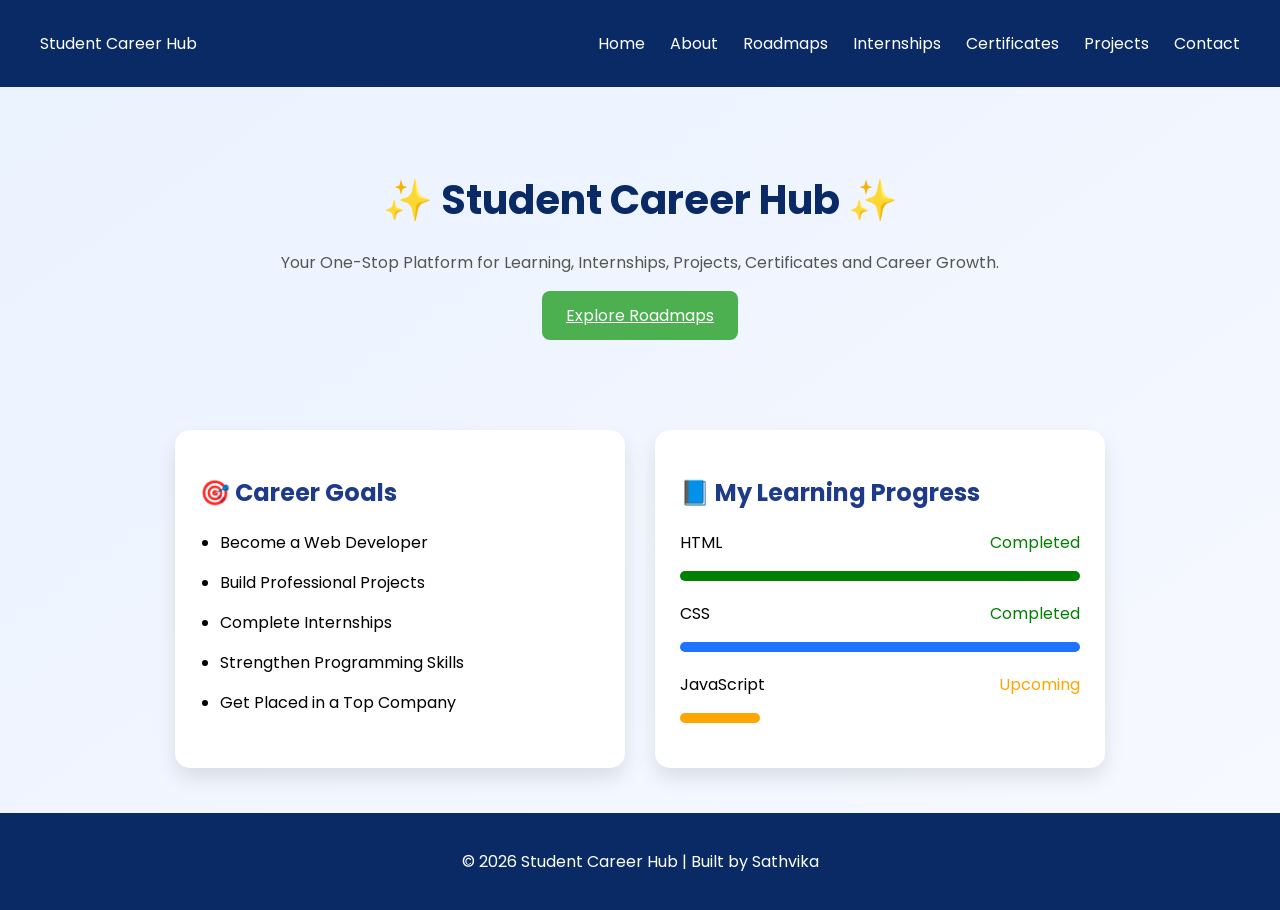
<file: index.html>
<!DOCTYPE html>
<html lang="en">
<head>
  <meta charset="UTF-8">
  <meta name="viewport" content="width=device-width,initial-scale=1.0">
  <title>Student Career Hub</title>
  <link rel="stylesheet" href="style.css">
  <link rel="preconnect" href="https://fonts.googleapis.com">
  <link rel="preconnect" href="https://fonts.gstatic.com" crossorigin>
  <link href="https://fonts.googleapis.com/css2?family=Poppins:wght@300;400;500;600;700&display=swap" rel="stylesheet">
  <meta name="viewport" content="width=device-width, initial-scale=1.0">
</head>

<body>

  <!-- NAVBAR --> 
  <nav class="navbar">
    <div class="logo">Student Career Hub</div>
    <ul>
        <li><a href="index.html">Home</a></li>
        <li><a href="about.html">About</a></li>
        <li><a href="roadmaps.html">Roadmaps</a></li>
        <li><a href="internships.html">Internships</a></li>
        <li><a href="certificates.html">Certificates</a></li>
        <li><a href="projects.html">Projects</a></li>
        <li><a href="contact.html">Contact</a></li>
    </ul>
  </nav>

  <main class="main-content">
  <!-- HERO SECTION -->
  <section class="hero">
    <h1>✨ Student Career Hub ✨</h1>
    <p>Your One-Stop Platform for Learning, Internships, Projects, Certificates and Career Growth.</p>
    <a href="roadmaps.html"class="btn">Explore Roadmaps</a>
  </section>

  <!-- CARDS SECTION -->
  <section class="cards">

    <!-- LEFT CARD -->
    <div class="card">
      <h2>🎯 Career Goals</h2>
      <ul>
        <li>Become a Web Developer</li>
        <li>Build Professional Projects</li>
        <li>Complete Internships</li>
        <li>Strengthen Programming Skills</li>
        <li>Get Placed in a Top Company</li>
      </ul>
    </div>

    <!-- RIGHT CARD -->
    <div class="card">
      <h2>📘 My Learning Progress</h2>

      <div class="progress">
        <p>HTML <span class="done">Completed</span></p>
        <div class="bar green"></div>
      </div>

      <div class="progress">
        <p>CSS <span class="done">Completed</span></p>
        <div class="bar blue"></div>
      </div>

      <div class="progress">
        <p>JavaScript <span class="upcoming">Upcoming</span></p>
        <div class="bar orange"></div>
      </div>

    </div>

  </section>
  </main>

  <footer>
    <p>© 2026 Student Career Hub | Built by Sathvika</p>
  </footer>
</body>
</html>
</file>
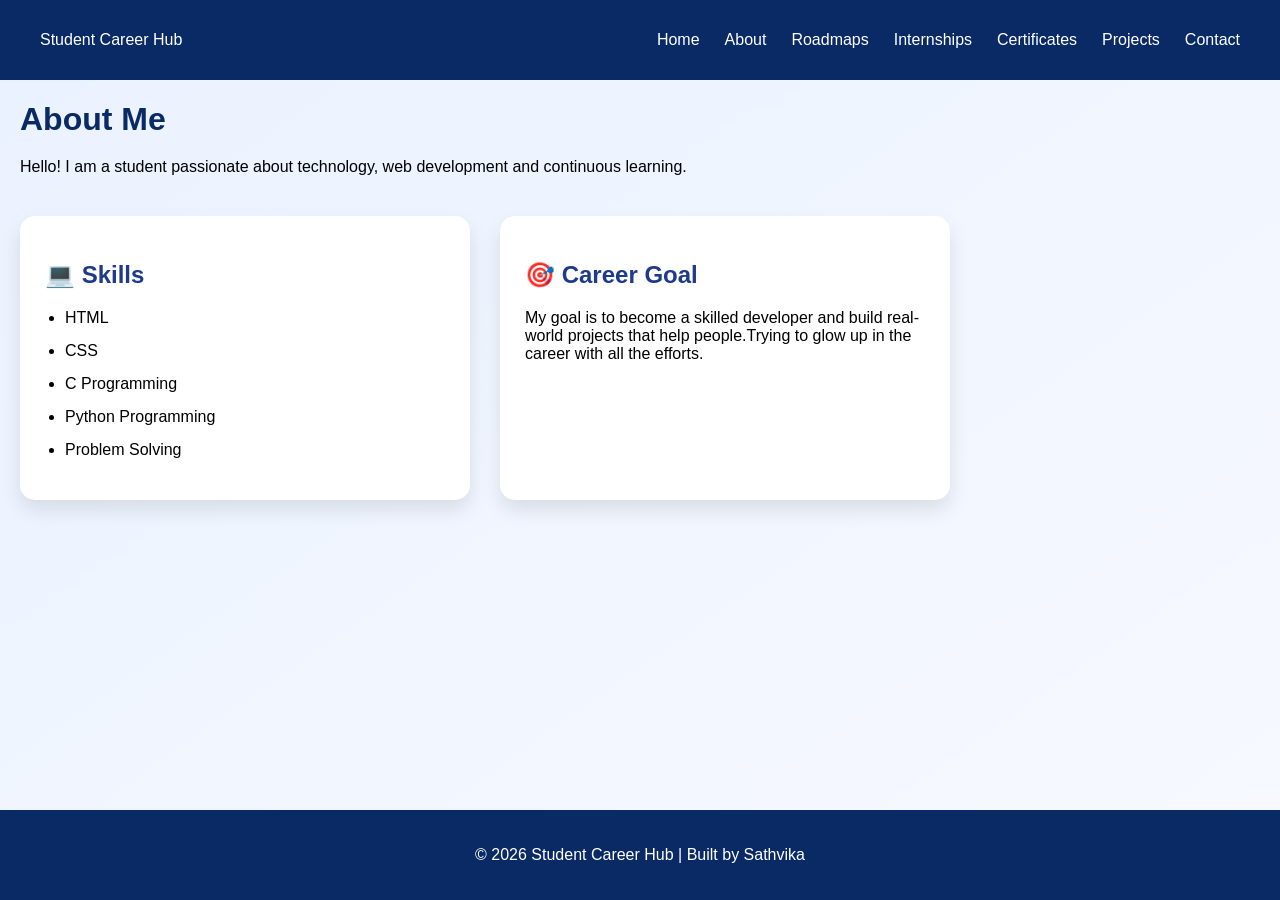
<file: about.html>
<!DOCTYPE html>
<html>
<head>
    <title>About Me</title>
    <link rel="stylesheet" href="style.css">
</head>
<body>

    <nav class="navbar">
        <div class="logo">Student Career Hub</div>
        <ul>
            <li><a href="index.html">Home</a></li>
            <li><a href="about.html">About</a></li>
            <li><a href="roadmaps.html">Roadmaps</a></li>
            <li><a href="internships.html">Internships</a></li>
            <li><a href="certificates.html">Certificates</a></li>
            <li><a href="projects.html">Projects</a></li>
            <li><a href="contact.html">Contact</a></li>
        </ul>
    </nav>

<div class="page-content">
<h1>About Me</h1>

<p>
Hello! I am a student passionate about technology,
web development and continuous learning.
</p>

<div class="about-cards">

    <div class="card">
        <h2>💻 Skills</h2>
        <ul>
            <li>HTML</li>
            <li>CSS </li>
            <li>C Programming</li>
            <li>Python Programming</li>
            <li>Problem Solving</li>
        </ul>
    </div>

    <div class="card">
        <h2>🎯 Career Goal</h2>
        <p>
            My goal is to become a skilled developer and build
            real-world projects that help people.Trying to glow
            up in the career with all the efforts.
        </p>
    </div>

</div>
</div>
  <footer>
    <p>© 2026 Student Career Hub | Built by Sathvika</p>
  </footer>
</body>
</html>
</file>
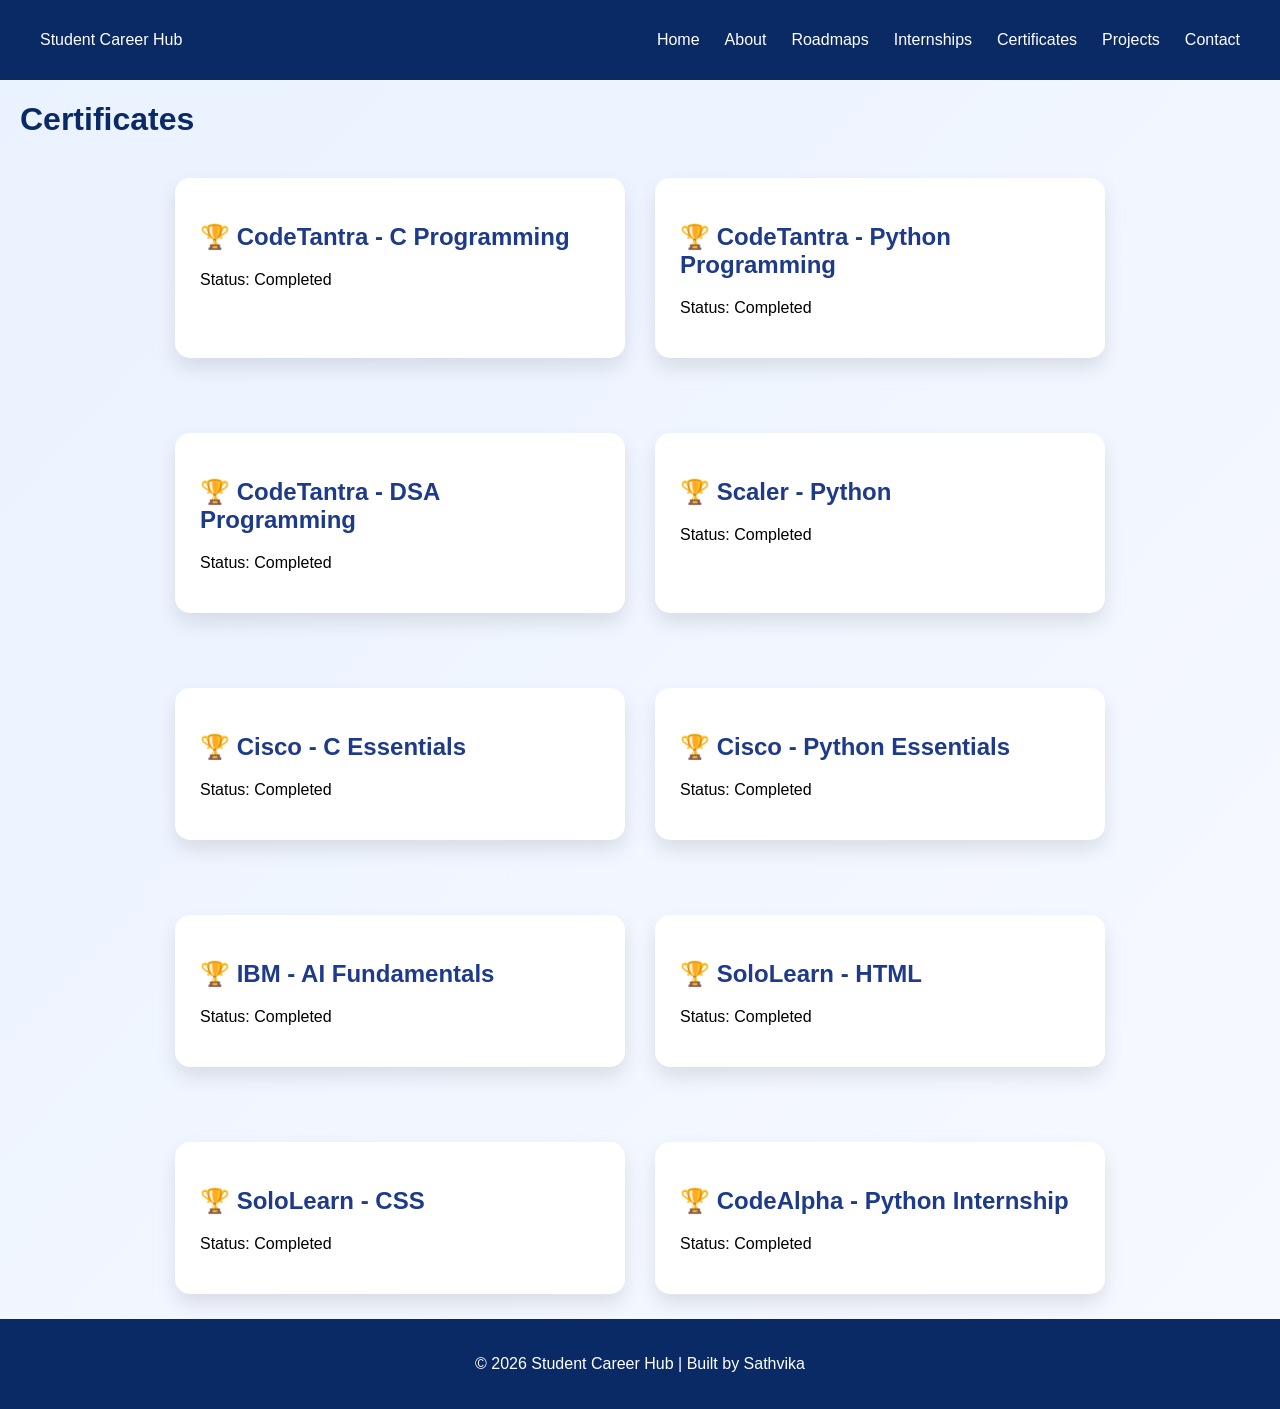
<file: certificates.html>
<!DOCTYPE html>
<html>
<head>
    <title>Certificates</title>
    <link rel="stylesheet" href="style.css">
</head>

<body>

<nav class="navbar">
    <div class="logo">Student Career Hub</div>
    <ul>
        <li><a href="index.html">Home</a></li>
        <li><a href="about.html">About</a></li>
        <li><a href="roadmaps.html">Roadmaps</a></li>
        <li><a href="internships.html">Internships</a></li>
        <li><a href="certificates.html">Certificates</a></li>
        <li><a href="projects.html">Projects</a></li>
        <li><a href="contact.html">Contact</a></li>
    </ul>
  </nav>

  <div class="page-content">

<h1>Certificates</h1>

<div class="certificate-cards">

    <div class="card">
        <h2>🏆 CodeTantra - C Programming</h2>
        <p>Status: Completed</p>
    </div>

    <div class="card">
        <h2>🏆 CodeTantra - Python Programming</h2>
        <p>Status: Completed</p>
    </div>
    <div class="card">
        <h2>🏆 CodeTantra - DSA Programming</h2>
        <p>Status: Completed</p>
    </div>
    <div class="card">
        <h2>🏆 Scaler - Python</h2>
        <p>Status: Completed</p>
    </div>

    <div class="card">
        <h2>🏆 Cisco - C Essentials</h2>
        <p>Status: Completed</p>
    </div>

    <div class="card">
        <h2>🏆 Cisco - Python Essentials</h2>
        <p>Status: Completed</p>
    </div>

    <div class="card">
        <h2>🏆 IBM - AI Fundamentals</h2>
        <p>Status: Completed</p>
    </div>

    <div class="card">
        <h2>🏆 SoloLearn - HTML</h2>
        <p>Status: Completed</p>
    </div>

    <div class="card">
        <h2>🏆 SoloLearn - CSS</h2>
        <p>Status: Completed</p>
    </div>
    <div class="card">
        <h2>🏆 CodeAlpha - Python Internship</h2>
        <p>Status: Completed</p>
    </div>
   
</div>
  </div>
    <footer>
    <p>© 2026 Student Career Hub | Built by Sathvika</p>
  </footer>
</body>
</html>
</file>
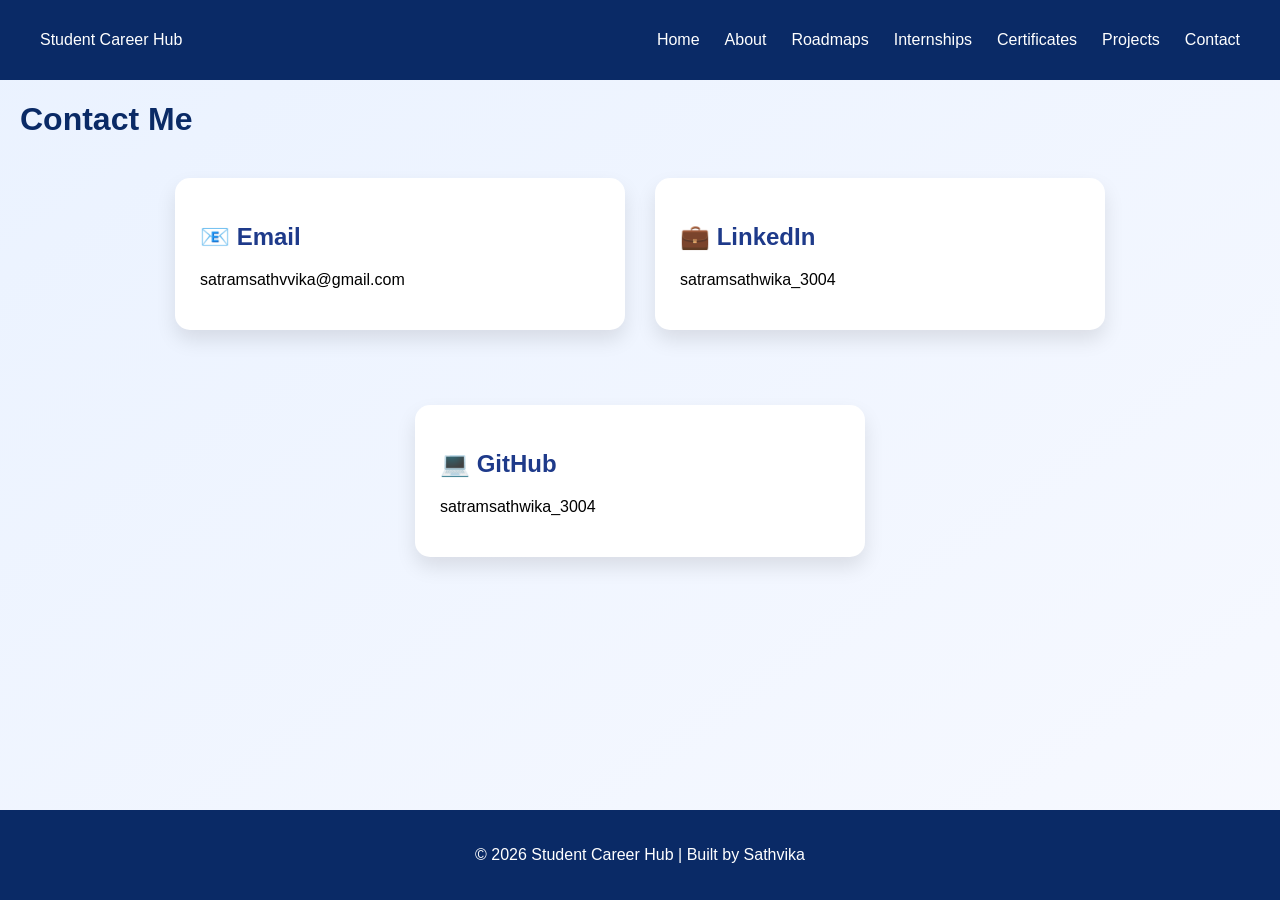
<file: contact.html>
<!DOCTYPE html>
<html>
<head>
    <title>Contact</title>
    <link rel="stylesheet" href="style.css">
</head>

<body>

<nav class="navbar">
    <div class="logo">Student Career Hub</div>
    <ul>
        <li><a href="index.html">Home</a></li>
        <li><a href="about.html">About</a></li>
        <li><a href="roadmaps.html">Roadmaps</a></li>
        <li><a href="internships.html">Internships</a></li>
        <li><a href="certificates.html">Certificates</a></li>
        <li><a href="projects.html">Projects</a></li>
        <li><a href="contact.html">Contact</a></li>
    </ul>
  </nav>

<div class="page-content">
<h1>Contact Me</h1>

<div class="contact-card">

    <div class="card">
        <h2>📧 Email</h2>
        <p>satramsathvvika@gmail.com</p>
    </div>

    <div class="card">
        <h2>💼 LinkedIn</h2>
        <p>satramsathwika_3004</p>
    </div>

    <div class="card">
        <h2>💻 GitHub</h2>
        <p>satramsathwika_3004</p>
    </div>

</div>
</div>
  <footer>
    <p>© 2026 Student Career Hub | Built by Sathvika</p>
  </footer>
</body>
</html>
</file>
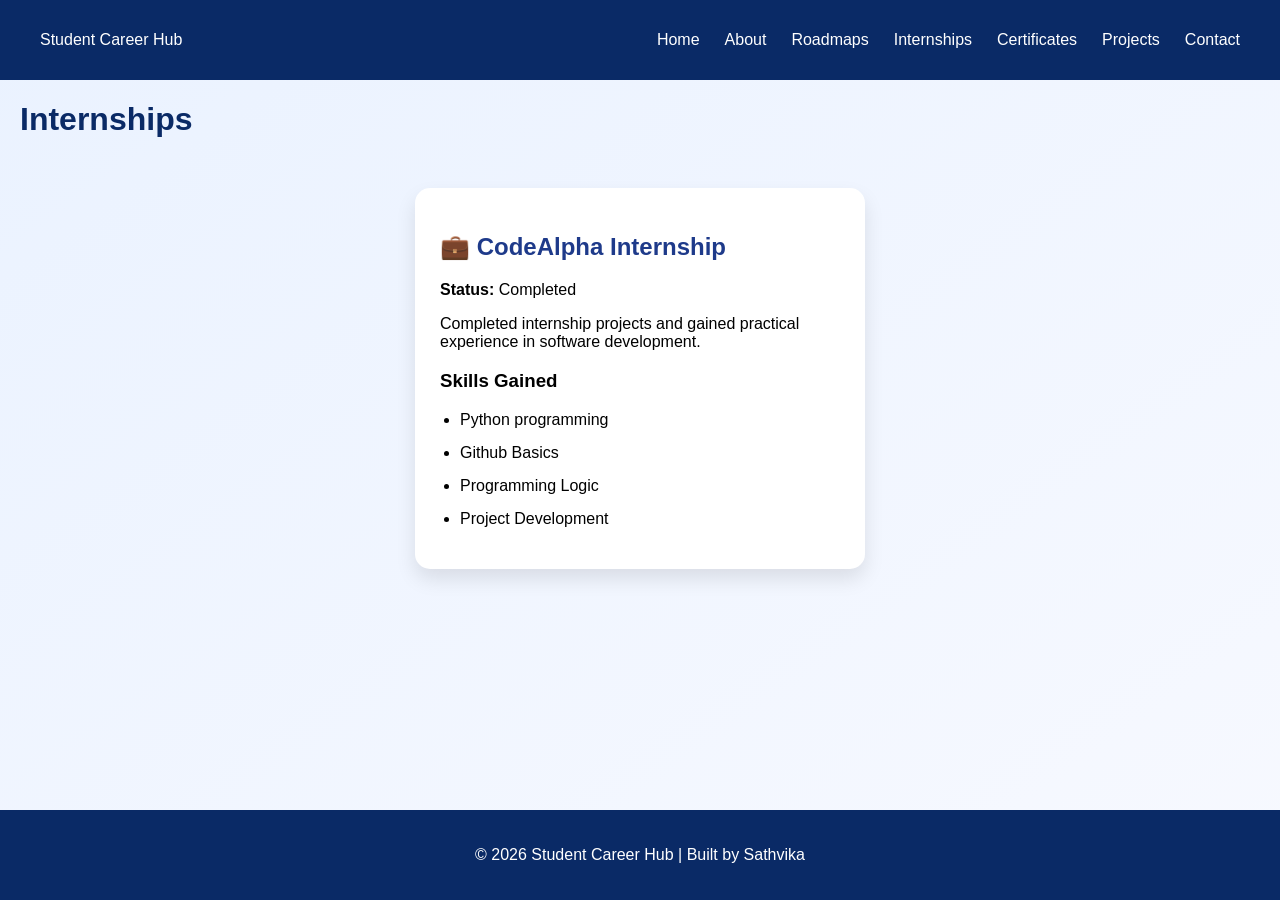
<file: internships.html>
<!DOCTYPE html>
<html>
<head>
    <title>Internships</title>
    <link rel="stylesheet" href="style.css">
</head>

<body>

<nav class="navbar">
    <div class="logo">Student Career Hub</div>
    <ul>
        <li><a href="index.html">Home</a></li>
        <li><a href="about.html">About</a></li>
        <li><a href="roadmaps.html">Roadmaps</a></li>
        <li><a href="internships.html">Internships</a></li>
        <li><a href="certificates.html">Certificates</a></li>
        <li><a href="projects.html">Projects</a></li>
        <li><a href="contact.html">Contact</a></li>
    </ul>
  </nav>

<div class="page-content">
<h1>Internships</h1>

<div class="internship-cards">

    <div class="card">
        <h2>💼 CodeAlpha Internship</h2>

        <p><strong>Status:</strong> Completed</p>

        <p>
            Completed internship projects and gained practical
            experience in software development.
        </p>

        <h3>Skills Gained</h3>

        <ul>
            <li>Python programming</li>
            <li>Github Basics</li>
            <li>Programming Logic</li>
            <li>Project Development</li>
        </ul>
    </div>

</div>
</div>
  <footer>
    <p>© 2026 Student Career Hub | Built by Sathvika</p>
  </footer>
</body>
</html>
</file>
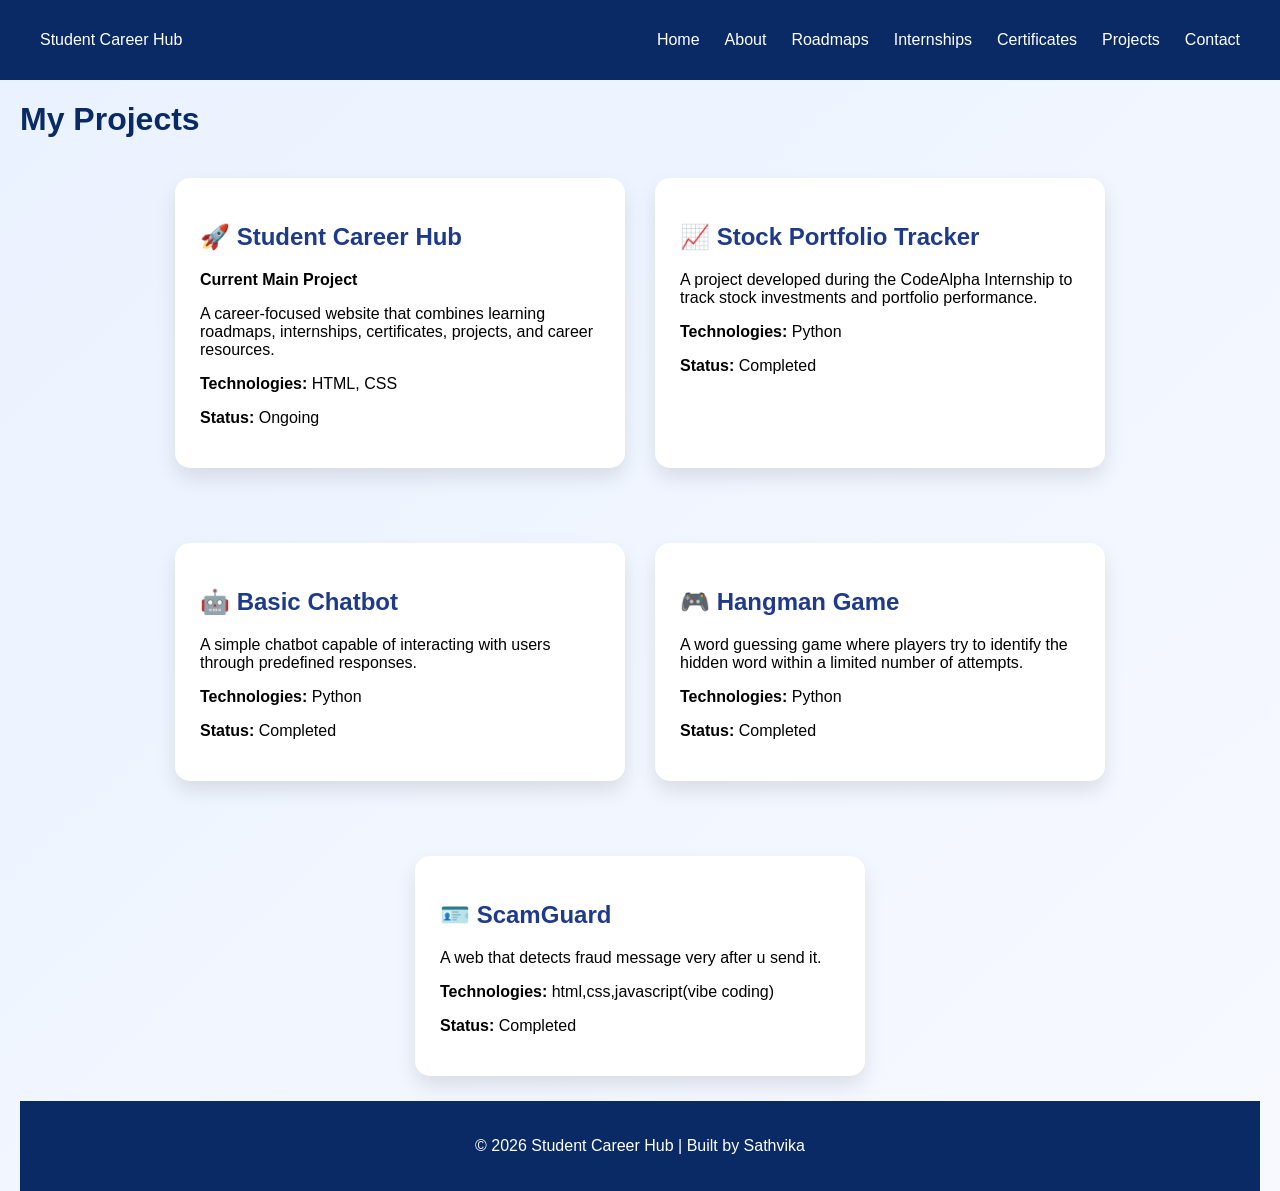
<file: projects.html>
<!DOCTYPE html>
<html>
<head>
    <title>Projects</title>
    <link rel="stylesheet" href="style.css">
</head>

<body>

<nav class="navbar">
    <div class="logo">Student Career Hub</div>
    <ul>
        <li><a href="index.html">Home</a></li>
        <li><a href="about.html">About</a></li>
        <li><a href="roadmaps.html">Roadmaps</a></li>
        <li><a href="internships.html">Internships</a></li>
        <li><a href="certificates.html">Certificates</a></li>
        <li><a href="projects.html">Projects</a></li>
        <li><a href="contact.html">Contact</a></li>
    </ul>
  </nav>

<div class="page-content">
<h1>My Projects</h1>

<div class="project-cards">

    <div class="card">
        <h2>🚀 Student Career Hub</h2>

        <p><strong>Current Main Project</strong></p>

        <p>
            A career-focused website that combines learning roadmaps,
            internships, certificates, projects, and career resources.
        </p>

        <p><strong>Technologies:</strong> HTML, CSS</p>
        <p><strong>Status:</strong> Ongoing</p>
    </div>

    <div class="card">
        <h2>📈 Stock Portfolio Tracker</h2>

        <p>
            A project developed during the CodeAlpha Internship
            to track stock investments and portfolio performance.
        </p>
          <p><strong>Technologies:</strong> Python</p>
        <p><strong>Status:</strong> Completed</p>
    </div>

    <div class="card">
        <h2>🤖 Basic Chatbot</h2>

        <p>
            A simple chatbot capable of interacting with users
            through predefined responses.
        </p>
          <p><strong>Technologies:</strong> Python</p>
        <p><strong>Status:</strong> Completed</p>
    </div>

    <div class="card">
        <h2>🎮 Hangman Game</h2>

        <p>
            A word guessing game where players try to identify
            the hidden word within a limited number of attempts.
        </p>
          <p><strong>Technologies:</strong> Python</p>
        <p><strong>Status:</strong> Completed</p>
    </div>
<div class="card">
        <h2>🪪 ScamGuard</h2>

        <p>
           A web that detects fraud message very after u send it.
        </p>
          <p><strong>Technologies:</strong> html,css,javascript(vibe coding)</p>
        <p><strong>Status:</strong> Completed</p>
    </div>
</div>
  <footer>
    <p>© 2026 Student Career Hub | Built by Sathvika</p>
  </footer>
</body>
</html>
</file>
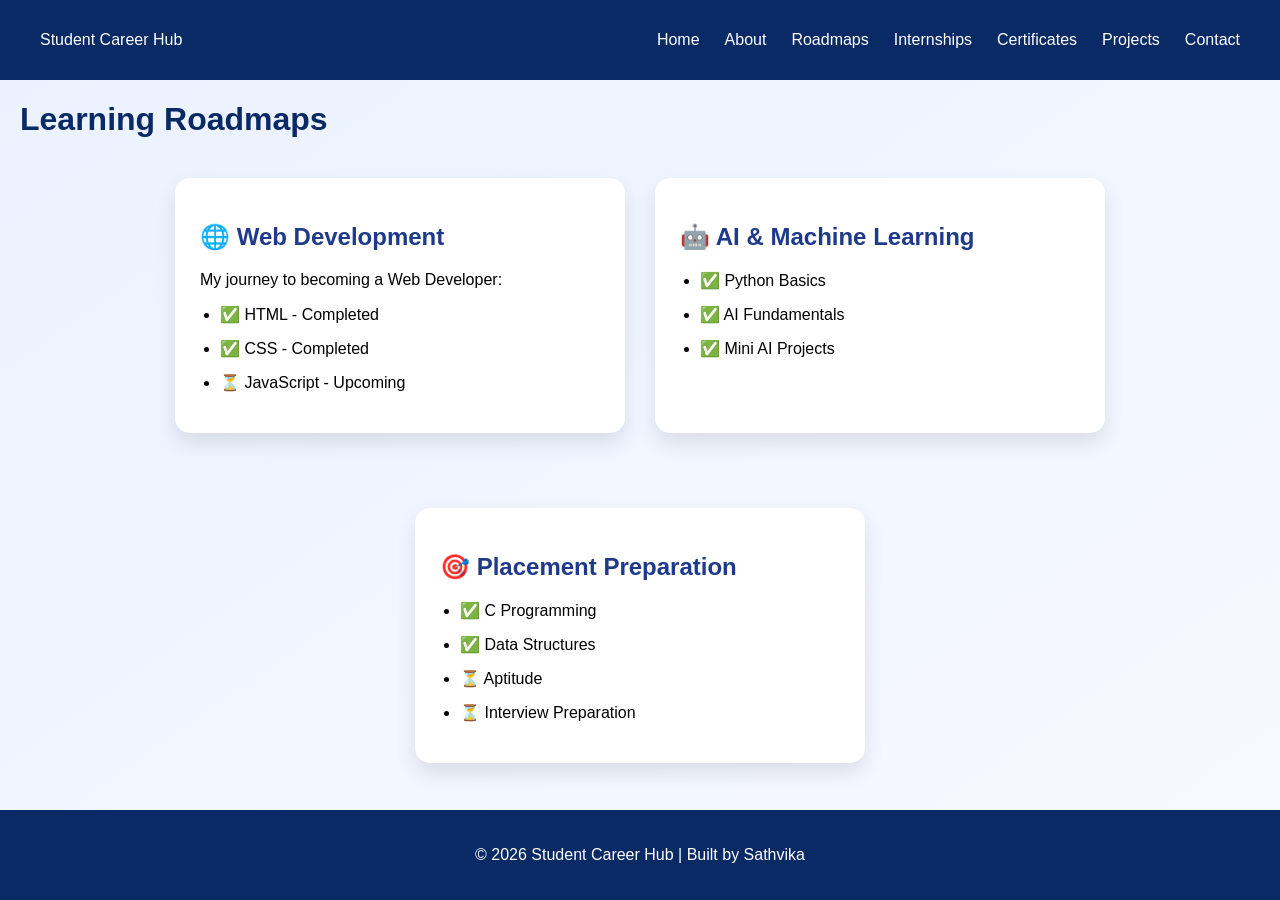
<file: roadmaps.html>
<!DOCTYPE html>
<html>
<head>
    <title>Learning Roadmaps</title>
    <link rel="stylesheet" href="style.css">
</head>
<body>

<nav class="navbar">
    <div class="logo">Student Career Hub</div>
    <ul>
        <li><a href="index.html">Home</a></li>
        <li><a href="about.html">About</a></li>
        <li><a href="roadmaps.html">Roadmaps</a></li>
        <li><a href="internships.html">Internships</a></li>
        <li><a href="certificates.html">Certificates</a></li>
        <li><a href="projects.html">Projects</a></li>
        <li><a href="contact.html">Contact</a></li>
    </ul>
  </nav>

<div class="page-content">
<h1>Learning Roadmaps</h1>

<div class="roadmap-cards">
<div class="card">
    <h2>🌐 Web Development</h2>
    <p>My journey to becoming a Web Developer:</p>

    <ul>
        <li>✅ HTML - Completed</li>
        <li>✅ CSS - Completed</li>
        <li>⏳ JavaScript - Upcoming</li>
    </ul>
</div>

<div class="card">
    <h2>🤖 AI & Machine Learning</h2>

    <ul>
        <li>✅ Python Basics</li>
        <li>✅ AI Fundamentals</li>
        <li>✅ Mini AI Projects</li>
    </ul>
</div>

<div class="card">
    <h2>🎯 Placement Preparation</h2>

    <ul>
        <li>✅ C Programming</li>
        <li>✅ Data Structures</li>
        <li>⏳ Aptitude</li>
        <li>⏳ Interview Preparation</li>
    </ul>
</div>
</div>
</div>
  <footer>
    <p>© 2026 Student Career Hub | Built by Sathvika</p>
  </footer>
</body>
</html>
</file>
<file: style.css>
body {
  margin: 0;
  font-family: 'Poppins', sans-serif;
  background: linear-gradient(to bottom right, #eaf2ff, #f7f9ff);
  display:flex;
  flex-direction:column;
  min-height: 100vh;
}

/* NAVBAR */
.navbar {
  background: #0a2a66;
  color: white;
  display: flex;
  justify-content: space-between;
  padding: 15px 40px;
  align-items: center;
}

.navbar ul {
  list-style: none;
  display: flex;
  gap: 25px;
}

.navbar ul li {
  cursor: pointer;
}

/* HERO */
.hero {
  text-align: center;
  padding: 50px 20px;
}

.hero h1 {
  font-size: 40px;
  color: #0a2a66;
}

.hero p {
  color: #555;
}

/* CARDS */
.cards {
  display: flex;
  justify-content: center;
  gap: 30px;
  padding: 20px;
}

.card {
  background: white;
  width: 400px;
  padding: 25px;
  border-radius: 15px;
  box-shadow: 0 10px 20px rgba(0,0,0,0.1);
  margin-top:20px;
  margin-bottom:25px;
  transition:all 0.3s ease;
}

.card:hover{
  transform:translateY(-8px);
  box-shadow: 0 8px 20px rgba(0,0,0,0.15);
}

/* LEFT CARD LIST */
.card ul {
  padding-left: 20px;
}

.card ul li {
  margin: 15px 0;
}

/* PROGRESS */
.progress {
  margin-bottom: 20px;
}

.bar {
  height: 10px;
  border-radius: 10px;
  background: #ddd;
  margin-top: 5px;
}

.green {
  width: 100%;
  background: green;
}

.blue {
  width: 100%;
  background: #1e73ff;
}

.orange {
  width: 20%;
  background: orange;
}

/* STATUS TEXT */
.done {
  color: green;
  float: right;
}

.progressing {
  color: #1e73ff;
  float: right;
}

.upcoming {
  color: orange;
  float: right;
}
.navbar ul li a{
    text-decoration: none;
    color: white;
}
.navbar ul li a:hover{
    color: #ffdd57;
}
.page-content{
  max: width 1000px;
  width:100%;
  margin:0 auto;
  padding:0 20px;
  box-sizing:border-box;
}
.about-cards{
    display:flex;
    gap:30px;
    flex-wrap:wrap;
    margin-top:20px;
}
h1{
  color:#0a2a66;
  margin-bottom:20px;
}
h2{
  color:#1e3a8a;
}
.roadmap-cards{
    display: flex;
    gap: 30px;
    flex-wrap: wrap;
    justify-content: center;
}
.internship-cards{
    display: flex;
    justify-content: center;
    margin-top: 30px;
}

.internship-cards .card{
    max-width: 600px;
}

.internship-cards ul{
    padding-left: 20px;
}
.certificate-cards{
    display: flex;
    flex-wrap: wrap;
    gap: 30px;
    justify-content: center;
}
.project-cards{
    display: flex;
    flex-wrap: wrap;
    gap: 30px;
    justify-content: center;
}
.contact-card{
    display: flex;
    flex-wrap: wrap;
    gap: 30px;
    justify-content: center;
}
footer{
    text-align: center;
    padding: 20px;
    margin-top: auto;
    background-color: #0a2a66;
    color: white;
}
.main-content{
  flex:1;
}
.btn{
  display:inline-block;
  padding: 12px 24px;
  background:#4CAF50;
  color: white;
  text-decoration: :none;
  border-radius:8px;
  transition:0.3s;
  font-weigth:500;
}
.btn:hover{
  transform:scale(1.05);
}
@media (max-width: 768px) {

  /* NAVBAR */
  .navbar ul {
    flex-direction: column;
    align-items: center;
    gap: 10px;
  }

  /* CERTIFICATE SECTION */
  .certificate-cards {
    flex-direction: column;
    align-items: center;
  }

}
@media (max-width: 768px) {

  body {
    text-align: center;
    padding: 10px;
  }

  h1, h2, h3 {
    font-size: 90%;
  }

}
</file>
